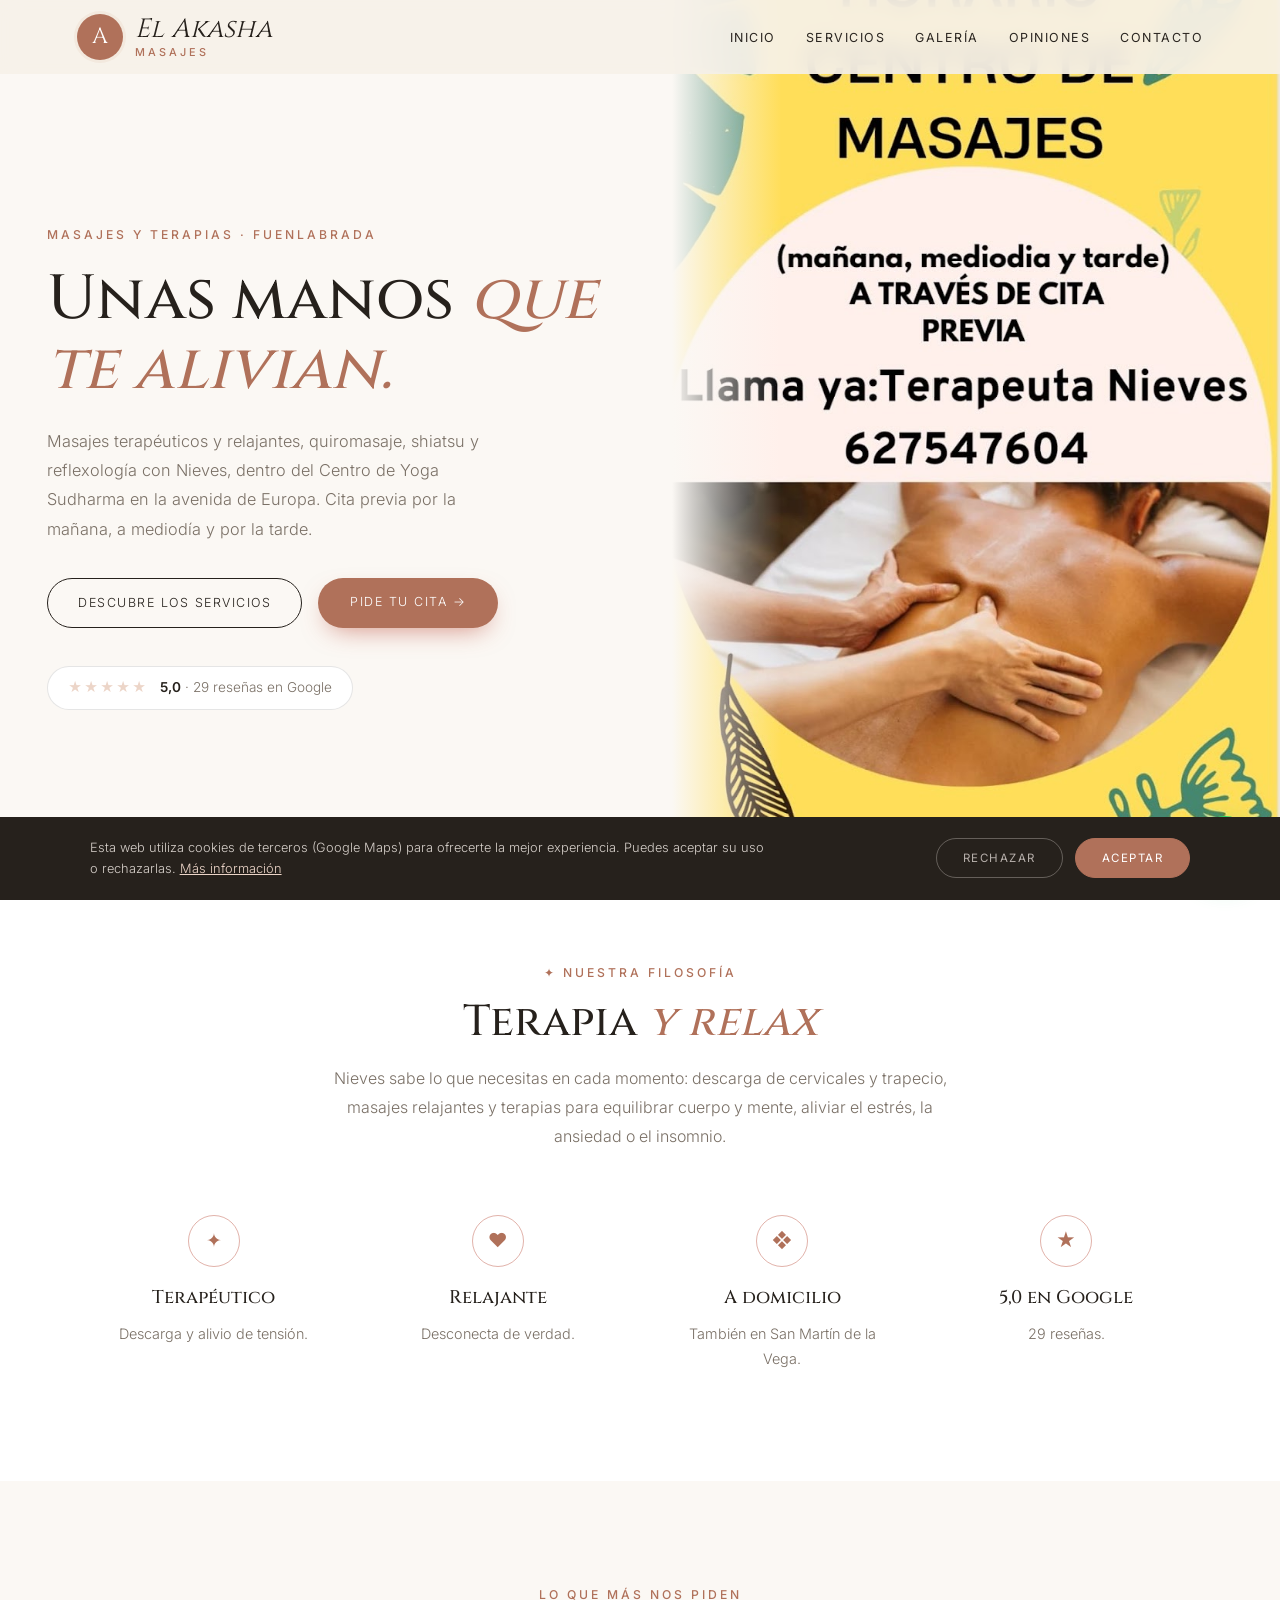
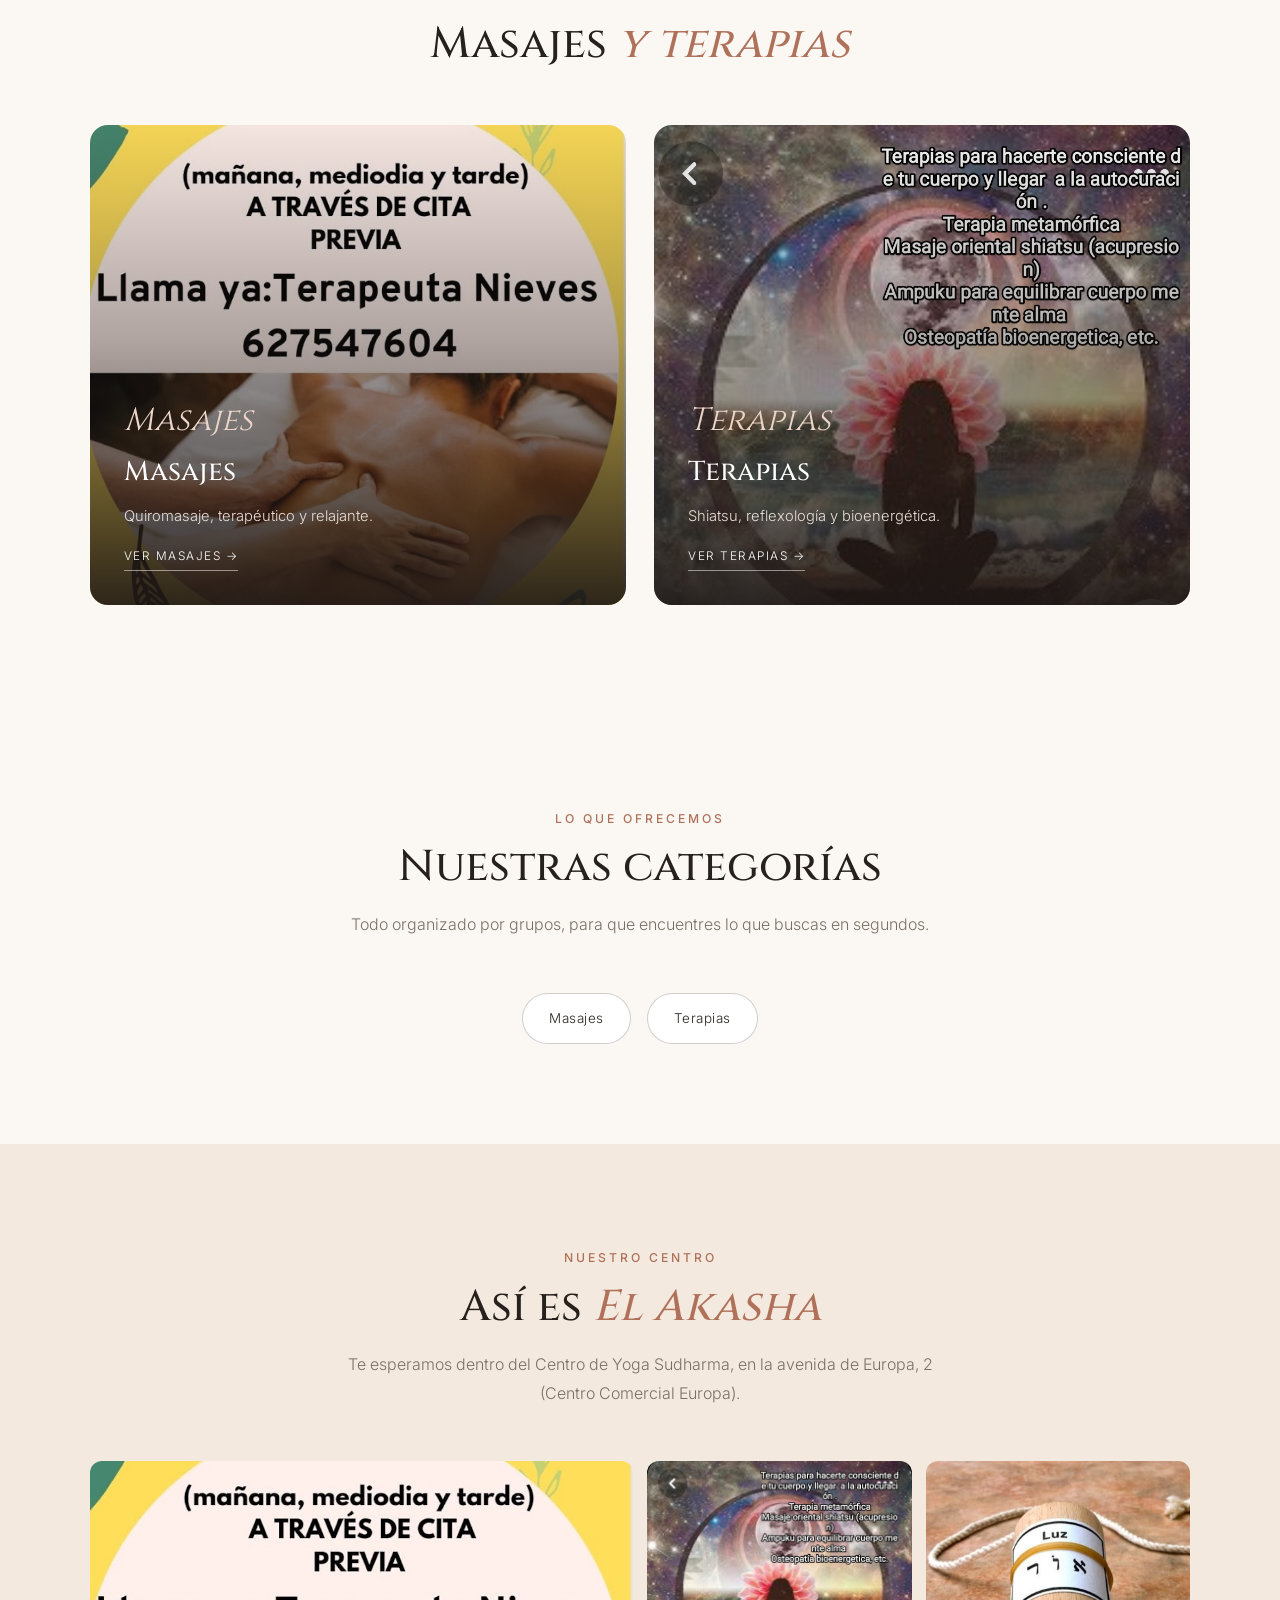
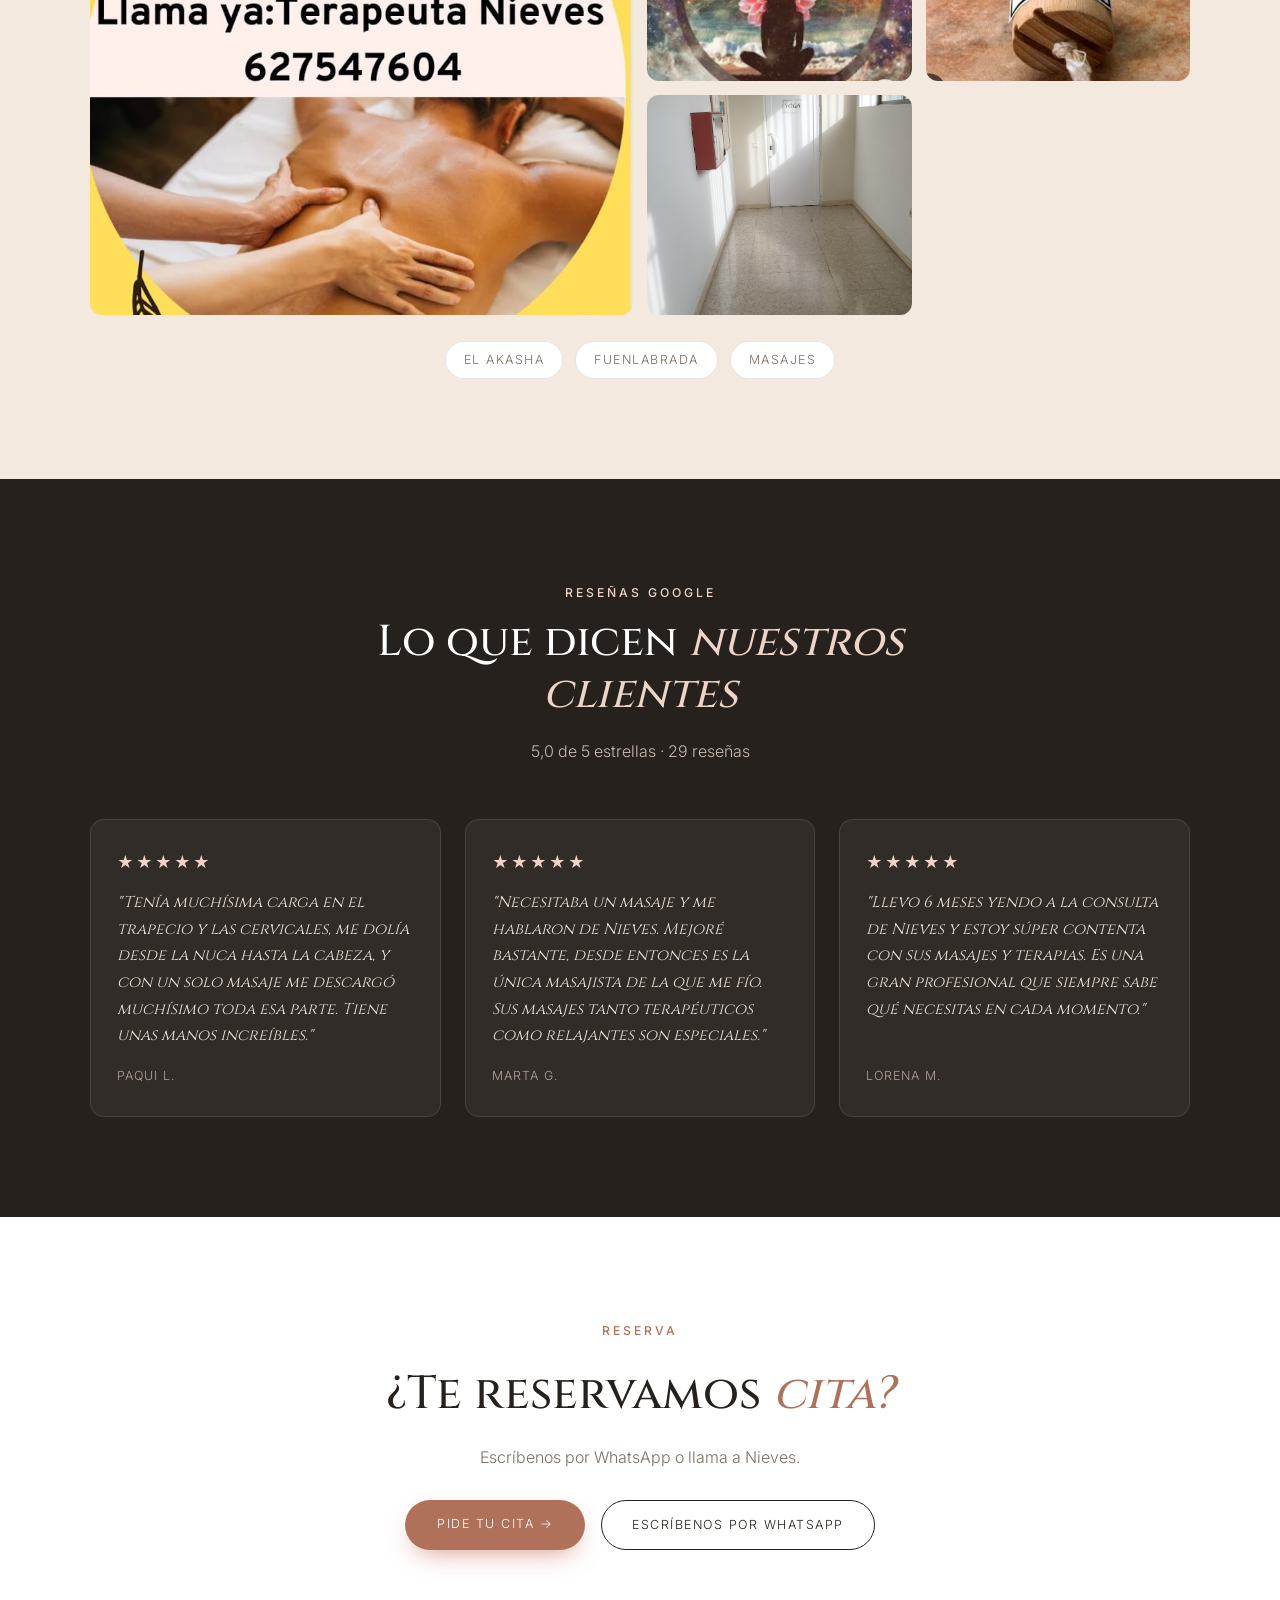
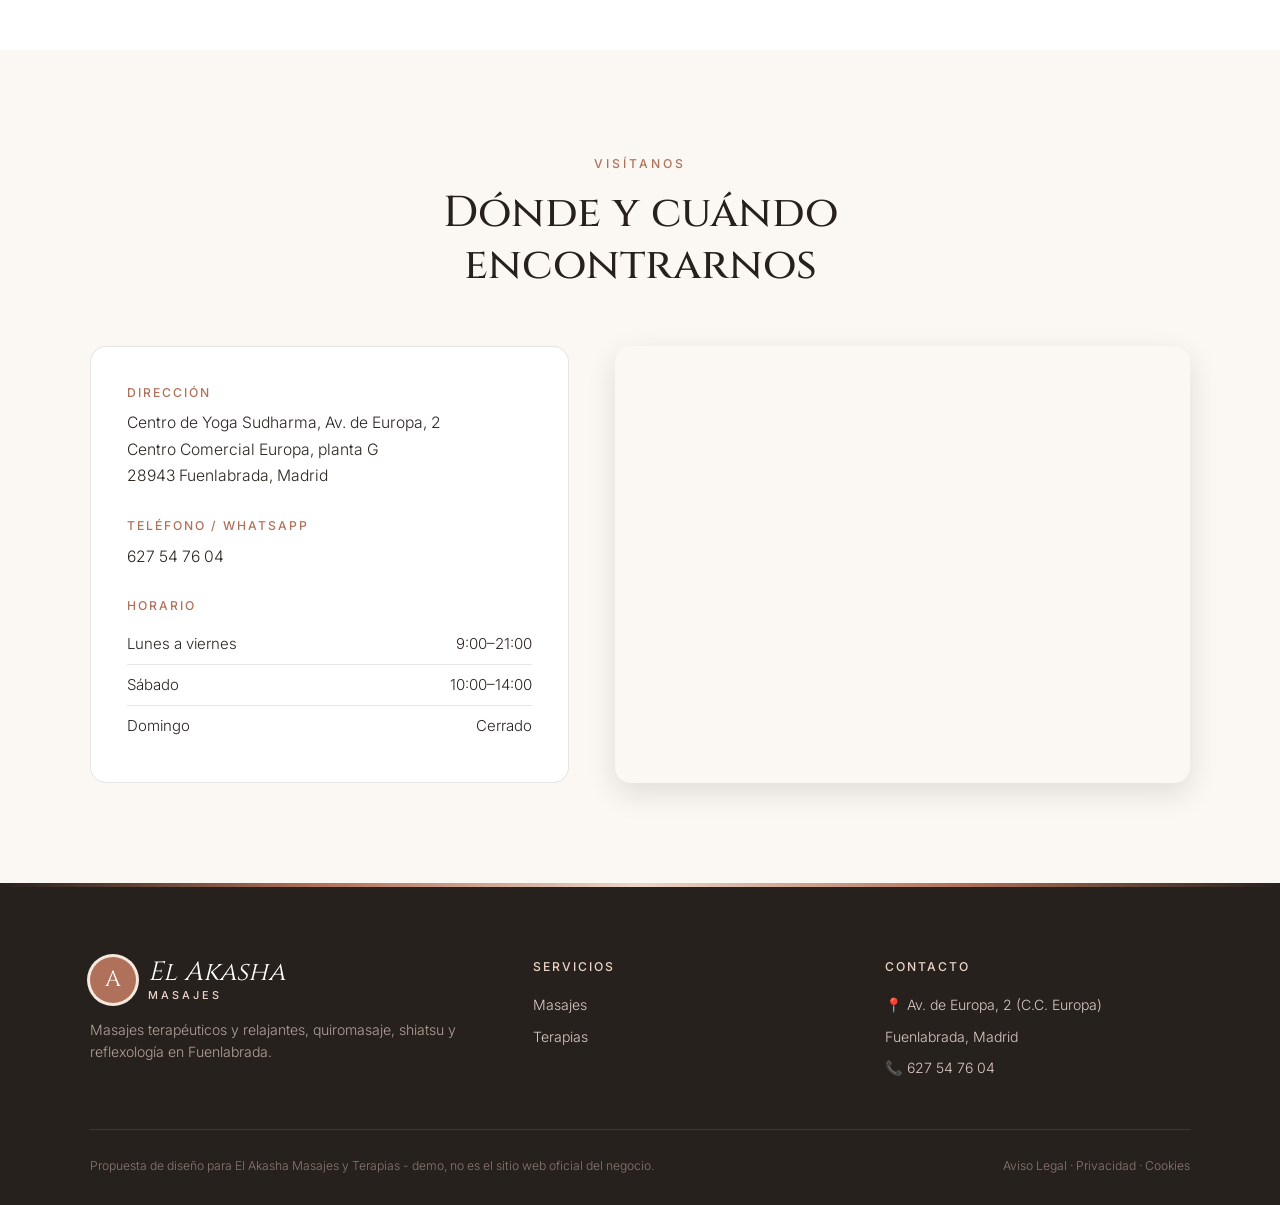
<file: index.html>
<!DOCTYPE html>
<html lang="es">
<head>
<meta charset="UTF-8">
<meta name="viewport" content="width=device-width, initial-scale=1.0">
<title>El Akasha Masajes y Terapias — Masajes terapéuticos y relajantes en Fuenlabrada</title>
<meta name="description" content="El Akasha Masajes y Terapias, con Nieves, dentro del Centro de Yoga Sudharma (Av. de Europa 2, Fuenlabrada). Quiromasaje, shiatsu, reflexología podal, masaje metamórfico y osteopatía bioenergética. También a domicilio. 5,0★ con 29 reseñas en Google.">
<meta name="theme-color" content="#26211c">
<meta property="og:title" content="El Akasha Masajes y Terapias · Fuenlabrada">
<meta property="og:image" content="maps_05.jpg">

<link rel="preconnect" href="https://fonts.googleapis.com"><link rel="preconnect" href="https://fonts.gstatic.com" crossorigin><link href="https://fonts.googleapis.com/css2?family=Cinzel:wght@600&family=Inter:wght@300;400;500;600&display=swap" rel="stylesheet">
<link rel="stylesheet" href="styles.css">
</head>
<body>

<header id="header">
  <a href="index.html" class="logo" aria-label="El Akasha Masajes y Terapias, inicio"><span class="logo-mark">A</span><span class="logo-text"><span class="script">El Akasha</span><small>masajes</small></span></a>
  <nav id="nav" aria-label="Navegación principal"><ul><li><a href="index.html#inicio">Inicio</a></li><li><a href="servicios.html">Servicios</a></li><li><a href="index.html#galeria">Galería</a></li><li><a href="index.html#opiniones">Opiniones</a></li><li><a href="index.html#contacto">Contacto</a></li></ul></nav><button class="nav-toggle" id="navToggle" aria-label="Abrir menú">☰</button>
</header>

<section class="hero" id="inicio">
  <div class="hero-text">
    <span class="eyebrow">Masajes y terapias · Fuenlabrada</span>
    <h1>Unas manos <em>que te alivian.</em></h1>
    <p>Masajes terapéuticos y relajantes, quiromasaje, shiatsu y reflexología con Nieves, dentro del Centro de Yoga Sudharma en la avenida de Europa. Cita previa por la mañana, a mediodía y por la tarde.</p>
    <div class="hero-ctas">
      <a href="servicios.html" class="btn-outline">Descubre los servicios</a>
      <a href="https://wa.me/34627547604?text=Hola%2C%20quiero%20pedir%20cita%20para%20un%20masaje%20en%20El%20Akasha" class="btn-solid" target="_blank" rel="noopener">Pide tu cita →</a>
    </div>
    <a class="hero-rating" href="https://www.google.com/maps/search/?api=1&query=El+Akasha+Masajes,+Av.+de+Europa+2,+Fuenlabrada" target="_blank" rel="noopener"><span class="stars">★★★★★</span><span><strong>5,0</strong> · 29 reseñas en Google</span></a>
  </div>
  <div class="hero-img"><img src="maps_05.jpg" alt="Centro de masajes El Akasha en Fuenlabrada" style="object-position:center 30%;"></div>
</section>

<section class="trust">
  <div class="section-head">
    <span class="eyebrow">✦ Nuestra filosofía</span>
    <h2>Terapia <em>y relax</em></h2>
    <p>Nieves sabe lo que necesitas en cada momento: descarga de cervicales y trapecio, masajes relajantes y terapias para equilibrar cuerpo y mente, aliviar el estrés, la ansiedad o el insomnio.</p>
  </div>
  <div class="trust-grid">
    <div class="trust-card"><span class="trust-ic">✦</span><h3>Terapéutico</h3><p>Descarga y alivio de tensión.</p></div>
    <div class="trust-card"><span class="trust-ic">♥</span><h3>Relajante</h3><p>Desconecta de verdad.</p></div>
    <div class="trust-card"><span class="trust-ic">❖</span><h3>A domicilio</h3><p>También en San Martín de la Vega.</p></div>
    <div class="trust-card"><span class="trust-ic">★</span><h3>5,0 en Google</h3><p>29 reseñas.</p></div>
  </div>
</section>

<section class="worlds">
  <div class="section-head">
    <span class="eyebrow">Lo que más nos piden</span>
    <h2>Masajes <em>y terapias</em></h2>
  </div>
  <div class="worlds-grid">
    <a href="servicios.html#masajes" class="world-card"><img src="maps_05.jpg" alt="Masajes"><div class="world-text"><span class="script">Masajes</span><h3>Masajes</h3><p>Quiromasaje, terapéutico y relajante.</p><span class="world-link">Ver masajes →</span></div></a>
    <a href="servicios.html#terapias" class="world-card"><img src="maps_06.jpg" alt="Terapias"><div class="world-text"><span class="script">Terapias</span><h3>Terapias</h3><p>Shiatsu, reflexología y bioenergética.</p><span class="world-link">Ver terapias →</span></div></a>
  </div>
</section>

<section>
  <div class="section-head">
    <span class="eyebrow">Lo que ofrecemos</span>
    <h2>Nuestras categorías</h2>
    <p>Todo organizado por grupos, para que encuentres lo que buscas en segundos.</p>
  </div>
  <div class="cat-pills">
    <a href="servicios.html#masajes" class="cat-pill">Masajes</a>
    <a href="servicios.html#terapias" class="cat-pill">Terapias</a>
  </div>
</section>

<section class="gallery-wrap" id="galeria">
  <div class="section-head">
    <span class="eyebrow">Nuestro centro</span>
    <h2>Así es <em>El Akasha</em></h2>
    <p>Te esperamos dentro del Centro de Yoga Sudharma, en la avenida de Europa, 2 (Centro Comercial Europa).</p>
  </div>
  <div class="gallery">
    <figure class="big"><img src="maps_05.jpg" alt="Centro de masajes" loading="lazy"></figure>
    <figure><img src="maps_06.jpg" alt="Terapias de bienestar" loading="lazy"></figure>
    <figure><img src="maps_03.jpg" alt="Herramientas de terapia" loading="lazy"></figure>
    <figure><img src="maps_04.jpg" alt="Nuestro centro" loading="lazy"></figure>
  </div>
  <div class="brands"><span>El Akasha</span><span>Fuenlabrada</span><span>Masajes</span></div>
</section>

<section class="reviews-wrap" id="opiniones">
  <div class="section-head">
    <span class="eyebrow">Reseñas Google</span>
    <h2>Lo que dicen <em>nuestros clientes</em></h2>
    <p>5,0 de 5 estrellas · 29 reseñas</p>
  </div>
  <div class="review-grid">
    <div class="review-card"><div class="stars">★★★★★</div><p>"Tenía muchísima carga en el trapecio y las cervicales, me dolía desde la nuca hasta la cabeza, y con un solo masaje me descargó muchísimo toda esa parte. Tiene unas manos increíbles."</p><cite>Paqui L.</cite></div>
    <div class="review-card"><div class="stars">★★★★★</div><p>"Necesitaba un masaje y me hablaron de Nieves. Mejoré bastante, desde entonces es la única masajista de la que me fío. Sus masajes tanto terapéuticos como relajantes son especiales."</p><cite>Marta G.</cite></div>
    <div class="review-card"><div class="stars">★★★★★</div><p>"Llevo 6 meses yendo a la consulta de Nieves y estoy súper contenta con sus masajes y terapias. Es una gran profesional que siempre sabe qué necesitas en cada momento."</p><cite>Lorena M.</cite></div>
  </div>
</section>

<section class="cta-section">
  <span class="eyebrow">Reserva</span>
  <h2>¿Te reservamos <em>cita?</em></h2>
  <p>Escríbenos por WhatsApp o llama a Nieves.</p>
  <div class="cta-row">
    <a href="https://wa.me/34627547604?text=Hola%2C%20quiero%20pedir%20cita%20para%20un%20masaje%20en%20El%20Akasha" class="btn-solid" target="_blank" rel="noopener">Pide tu cita →</a>
    <a href="https://wa.me/34627547604?text=Hola%2C%20quiero%20pedir%20cita%20para%20un%20masaje%20en%20El%20Akasha" class="btn-outline" target="_blank" rel="noopener">Escríbenos por WhatsApp</a>
  </div>
</section>

<section class="contact-section" id="contacto">
  <div class="section-head">
    <span class="eyebrow">Visítanos</span>
    <h2>Dónde y cuándo encontrarnos</h2>
  </div>
  <div class="contact-grid">
    <div class="contact-info">
      <div class="contact-block"><h3>Dirección</h3><p>Centro de Yoga Sudharma, Av. de Europa, 2<br>Centro Comercial Europa, planta G<br>28943 Fuenlabrada, Madrid</p></div>
      <div class="contact-block"><h3>Teléfono / WhatsApp</h3><p><a href="tel:+34627547604">627 54 76 04</a></p></div>
      <div class="contact-block"><h3>Horario</h3><ul class="hours-list"><li><span>Lunes a viernes</span><span>9:00–21:00</span></li><li><span>Sábado</span><span>10:00–14:00</span></li><li><span>Domingo</span><span>Cerrado</span></li></ul></div>
      
    </div>
    <div class="contact-map">
      <iframe title="Mapa de El Akasha Masajes y Terapias" src="https://www.google.com/maps?q=El+Akasha+Masajes,+Av.+de+Europa+2,+Fuenlabrada&output=embed" width="100%" height="100%" style="border:0;" allowfullscreen="" loading="lazy" referrerpolicy="no-referrer-when-downgrade"></iframe>
    </div>
  </div>
</section>

<footer>
  <div class="footer-grid">
    <div class="footer-brand">
      <a href="index.html" class="logo light"><span class="logo-mark">A</span><span class="logo-text"><span class="script">El Akasha</span><small>masajes</small></span></a>
      <p>Masajes terapéuticos y relajantes, quiromasaje, shiatsu y reflexología en Fuenlabrada.</p>
    </div>
    <div><h4>Servicios</h4><ul><li><a href="servicios.html#masajes">Masajes</a></li><li><a href="servicios.html#terapias">Terapias</a></li></ul></div>
    <div><h4>Contacto</h4><ul><li>📍 Av. de Europa, 2 (C.C. Europa)</li><li>Fuenlabrada, Madrid</li><li>📞 <a href="tel:+34627547604">627 54 76 04</a></li></ul></div>
  </div>
  <div class="footer-bottom">
    <span>Propuesta de diseño para El Akasha Masajes y Terapias - demo, no es el sitio web oficial del negocio.</span>
    <span><a href="aviso-legal.html">Aviso Legal</a> &middot; <a href="politica-privacidad.html">Privacidad</a> &middot; <a href="politica-cookies.html">Cookies</a></span>
  </div>
</footer>

<div id="cookie-banner" class="cookie-banner"><p>Esta web utiliza cookies de terceros (Google Maps) para ofrecerte la mejor experiencia. Puedes aceptar su uso o rechazarlas. <a href="politica-cookies.html">Más información</a></p><div class="cookie-actions"><button onclick="setCookieChoice('rejected')" class="ck-reject">Rechazar</button><button onclick="setCookieChoice('accepted')" class="ck-accept">Aceptar</button></div></div>
<div class="social-fabs"><a class="wa-fab" href="https://wa.me/34627547604?text=Hola%2C%20quiero%20pedir%20cita%20para%20un%20masaje%20en%20El%20Akasha" target="_blank" rel="noopener" aria-label="Escribir por WhatsApp"><svg width="28" height="28" viewBox="0 0 24 24" fill="white"><path d="M17.5 14.4c-.3-.1-1.8-.9-2-1s-.5-.1-.7.1-.8 1-.9 1.2-.3.2-.6.1a8.2 8.2 0 0 1-2.4-1.5 9 9 0 0 1-1.7-2.1c-.2-.3 0-.5.1-.6l.4-.5.3-.5v-.5l-.9-2.2c-.2-.6-.5-.5-.7-.5h-.6a1.1 1.1 0 0 0-.8.4 3.4 3.4 0 0 0-1 2.5 5.9 5.9 0 0 0 1.2 3.1 13.5 13.5 0 0 0 5.2 4.6c2.6 1 2.6.7 3.1.6a2.6 2.6 0 0 0 1.7-1.2 2.1 2.1 0 0 0 .2-1.2c-.1-.1-.3-.2-.6-.3ZM12 21.8a9.8 9.8 0 0 1-5-1.4l-.4-.2-3.7 1 1-3.6-.2-.4A9.8 9.8 0 1 1 12 21.8Zm8.4-18.3A11.8 11.8 0 0 0 1.8 17.7L.2 23.8l6.3-1.6a11.8 11.8 0 0 0 5.6 1.4A11.8 11.8 0 0 0 20.4 3.5Z"/></svg></a></div>
<script src="main.js"></script>
</body>
</html>
</file>
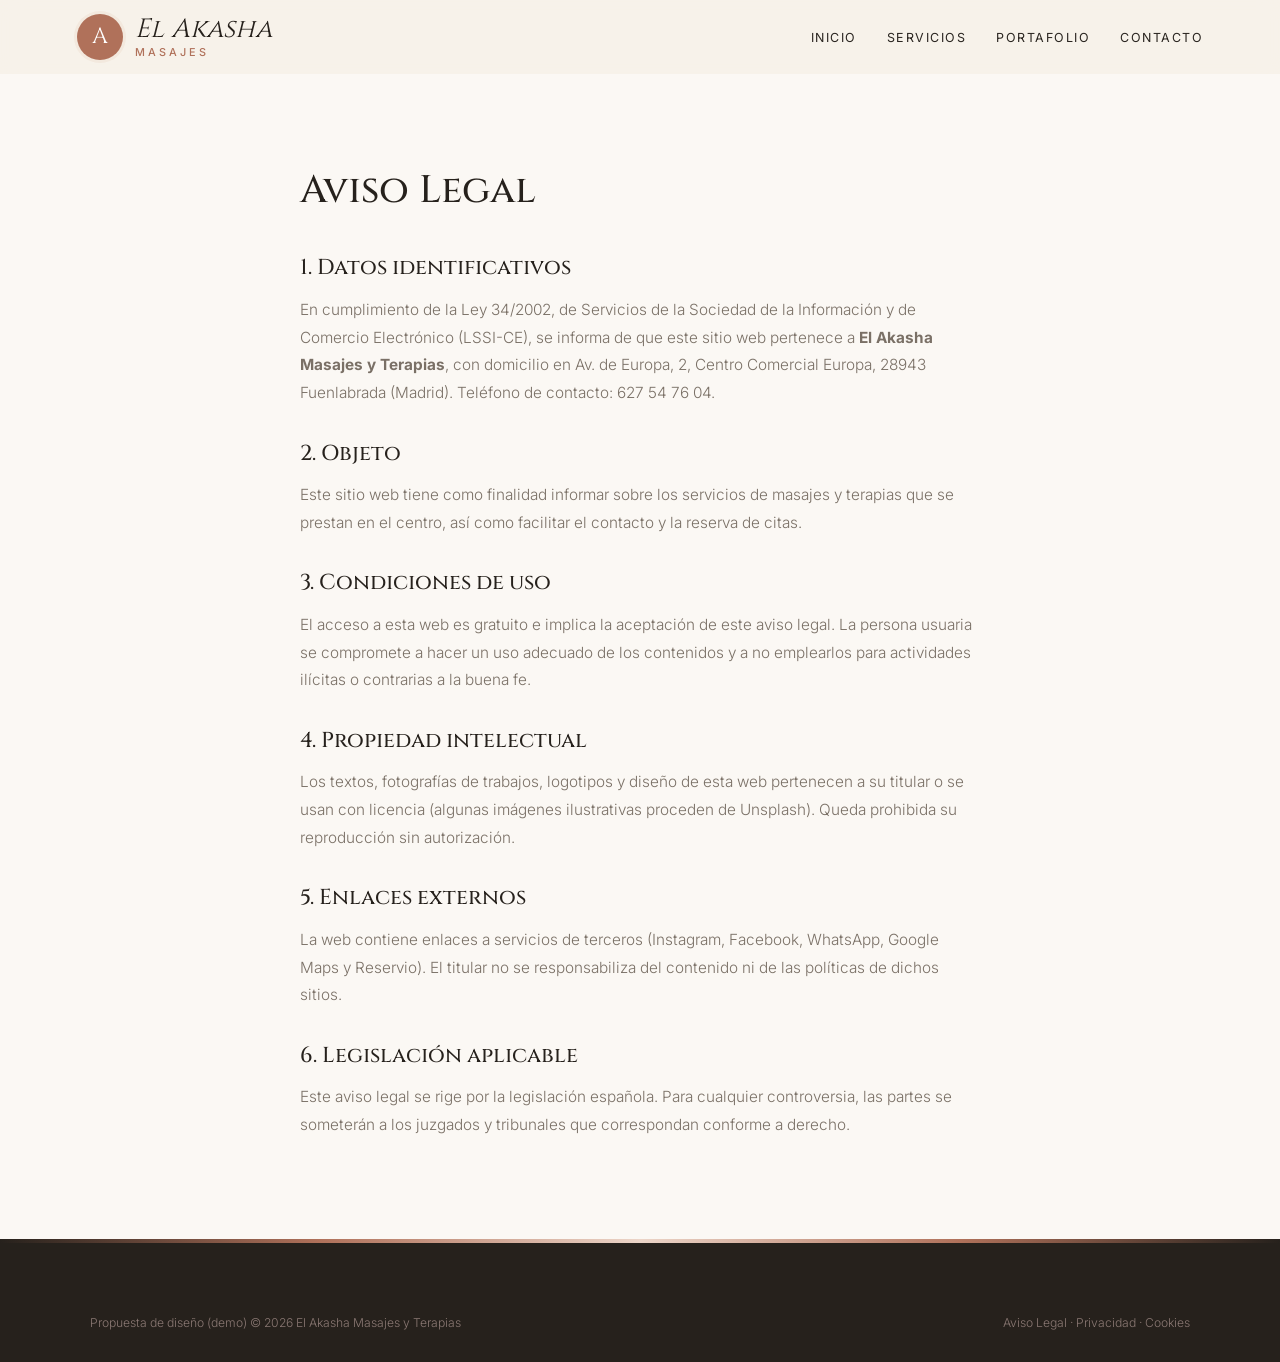
<file: aviso-legal.html>
<!DOCTYPE html>
<html lang="es">
<head>
<meta charset="UTF-8">
<meta name="viewport" content="width=device-width, initial-scale=1.0">
<title>Aviso Legal — El Akasha Masajes y Terapias</title>
<meta name="robots" content="noindex">

<link rel="preconnect" href="https://fonts.googleapis.com">
<link href="https://fonts.googleapis.com/css2?family=Cinzel:wght@600&family=Inter:wght@300;400;500;600&display=swap" rel="stylesheet">
<link rel="stylesheet" href="styles.css">
</head>
<body>
<header id="header" class="scrolled">
  <a href="index.html" class="logo" aria-label="El Akasha Masajes y Terapias, inicio">
    <span class="logo-mark">A</span>
    <span class="logo-text"><span class="script">El Akasha</span><small>masajes</small></span>
  </a>
  <nav id="nav" aria-label="Navegación principal">
    <ul>
      <li><a href="index.html#inicio">Inicio</a></li>
      <li><a href="servicios.html">Servicios</a></li>
      <li><a href="portafolio.html">Portafolio</a></li>
      <li><a href="index.html#contacto">Contacto</a></li>
    </ul>
  </nav>
  <button class="nav-toggle" id="navToggle" aria-label="Abrir menú">☰</button>
</header>
<main class="legal"><h1>Aviso Legal</h1>
<h2>1. Datos identificativos</h2>
<p>En cumplimiento de la Ley 34/2002, de Servicios de la Sociedad de la Información y de Comercio Electrónico (LSSI-CE), se informa de que este sitio web pertenece a <strong>El Akasha Masajes y Terapias</strong>, con domicilio en Av. de Europa, 2, Centro Comercial Europa, 28943 Fuenlabrada (Madrid). Teléfono de contacto: 627 54 76 04.</p>
<h2>2. Objeto</h2>
<p>Este sitio web tiene como finalidad informar sobre los servicios de masajes y terapias que se prestan en el centro, así como facilitar el contacto y la reserva de citas.</p>
<h2>3. Condiciones de uso</h2>
<p>El acceso a esta web es gratuito e implica la aceptación de este aviso legal. La persona usuaria se compromete a hacer un uso adecuado de los contenidos y a no emplearlos para actividades ilícitas o contrarias a la buena fe.</p>
<h2>4. Propiedad intelectual</h2>
<p>Los textos, fotografías de trabajos, logotipos y diseño de esta web pertenecen a su titular o se usan con licencia (algunas imágenes ilustrativas proceden de Unsplash). Queda prohibida su reproducción sin autorización.</p>
<h2>5. Enlaces externos</h2>
<p>La web contiene enlaces a servicios de terceros (Instagram, Facebook, WhatsApp, Google Maps y Reservio). El titular no se responsabiliza del contenido ni de las políticas de dichos sitios.</p>
<h2>6. Legislación aplicable</h2>
<p>Este aviso legal se rige por la legislación española. Para cualquier controversia, las partes se someterán a los juzgados y tribunales que correspondan conforme a derecho.</p></main>
<footer>
  <div class="footer-bottom" style="margin-top:0">
    <span>Propuesta de diseño (demo) © 2026 El Akasha Masajes y Terapias</span>
    <span><a href="aviso-legal.html">Aviso Legal</a> &middot; <a href="politica-privacidad.html">Privacidad</a> &middot; <a href="politica-cookies.html">Cookies</a></span>
  </div>
</footer>
<script src="main.js"></script>
</body>
</html>
</file>
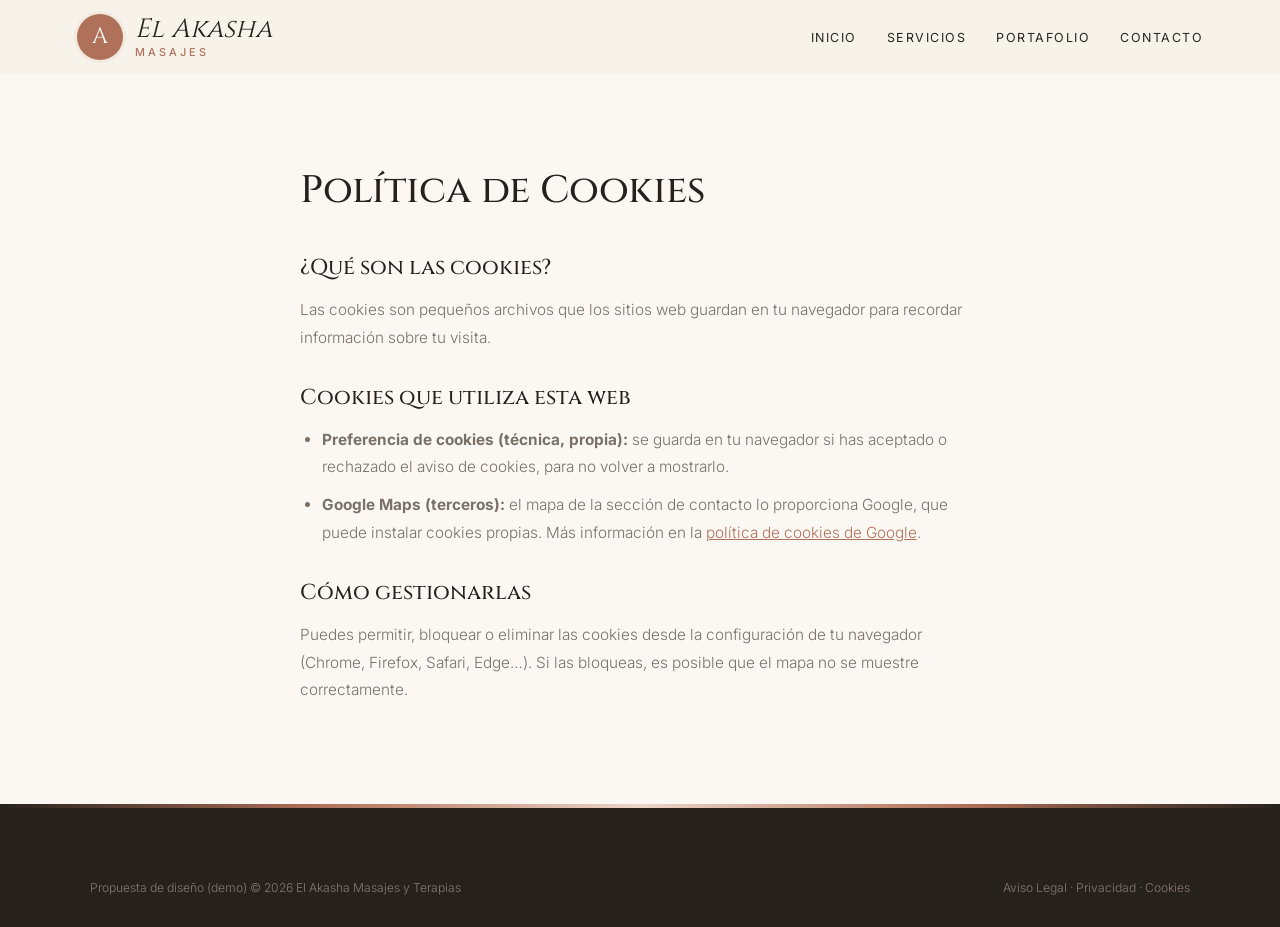
<file: politica-cookies.html>
<!DOCTYPE html>
<html lang="es">
<head>
<meta charset="UTF-8">
<meta name="viewport" content="width=device-width, initial-scale=1.0">
<title>Política de Cookies — El Akasha Masajes y Terapias</title>
<meta name="robots" content="noindex">

<link rel="preconnect" href="https://fonts.googleapis.com">
<link href="https://fonts.googleapis.com/css2?family=Cinzel:wght@600&family=Inter:wght@300;400;500;600&display=swap" rel="stylesheet">
<link rel="stylesheet" href="styles.css">
</head>
<body>
<header id="header" class="scrolled">
  <a href="index.html" class="logo" aria-label="El Akasha Masajes y Terapias, inicio">
    <span class="logo-mark">A</span>
    <span class="logo-text"><span class="script">El Akasha</span><small>masajes</small></span>
  </a>
  <nav id="nav" aria-label="Navegación principal">
    <ul>
      <li><a href="index.html#inicio">Inicio</a></li>
      <li><a href="servicios.html">Servicios</a></li>
      <li><a href="portafolio.html">Portafolio</a></li>
      <li><a href="index.html#contacto">Contacto</a></li>
    </ul>
  </nav>
  <button class="nav-toggle" id="navToggle" aria-label="Abrir menú">☰</button>
</header>
<main class="legal"><h1>Política de Cookies</h1>
<h2>¿Qué son las cookies?</h2>
<p>Las cookies son pequeños archivos que los sitios web guardan en tu navegador para recordar información sobre tu visita.</p>
<h2>Cookies que utiliza esta web</h2>
<ul>
<li><strong>Preferencia de cookies (técnica, propia):</strong> se guarda en tu navegador si has aceptado o rechazado el aviso de cookies, para no volver a mostrarlo.</li>
<li><strong>Google Maps (terceros):</strong> el mapa de la sección de contacto lo proporciona Google, que puede instalar cookies propias. Más información en la <a href="https://policies.google.com/technologies/cookies" target="_blank" rel="noopener">política de cookies de Google</a>.</li>
</ul>
<h2>Cómo gestionarlas</h2>
<p>Puedes permitir, bloquear o eliminar las cookies desde la configuración de tu navegador (Chrome, Firefox, Safari, Edge…). Si las bloqueas, es posible que el mapa no se muestre correctamente.</p></main>
<footer>
  <div class="footer-bottom" style="margin-top:0">
    <span>Propuesta de diseño (demo) © 2026 El Akasha Masajes y Terapias</span>
    <span><a href="aviso-legal.html">Aviso Legal</a> &middot; <a href="politica-privacidad.html">Privacidad</a> &middot; <a href="politica-cookies.html">Cookies</a></span>
  </div>
</footer>
<script src="main.js"></script>
</body>
</html>
</file>
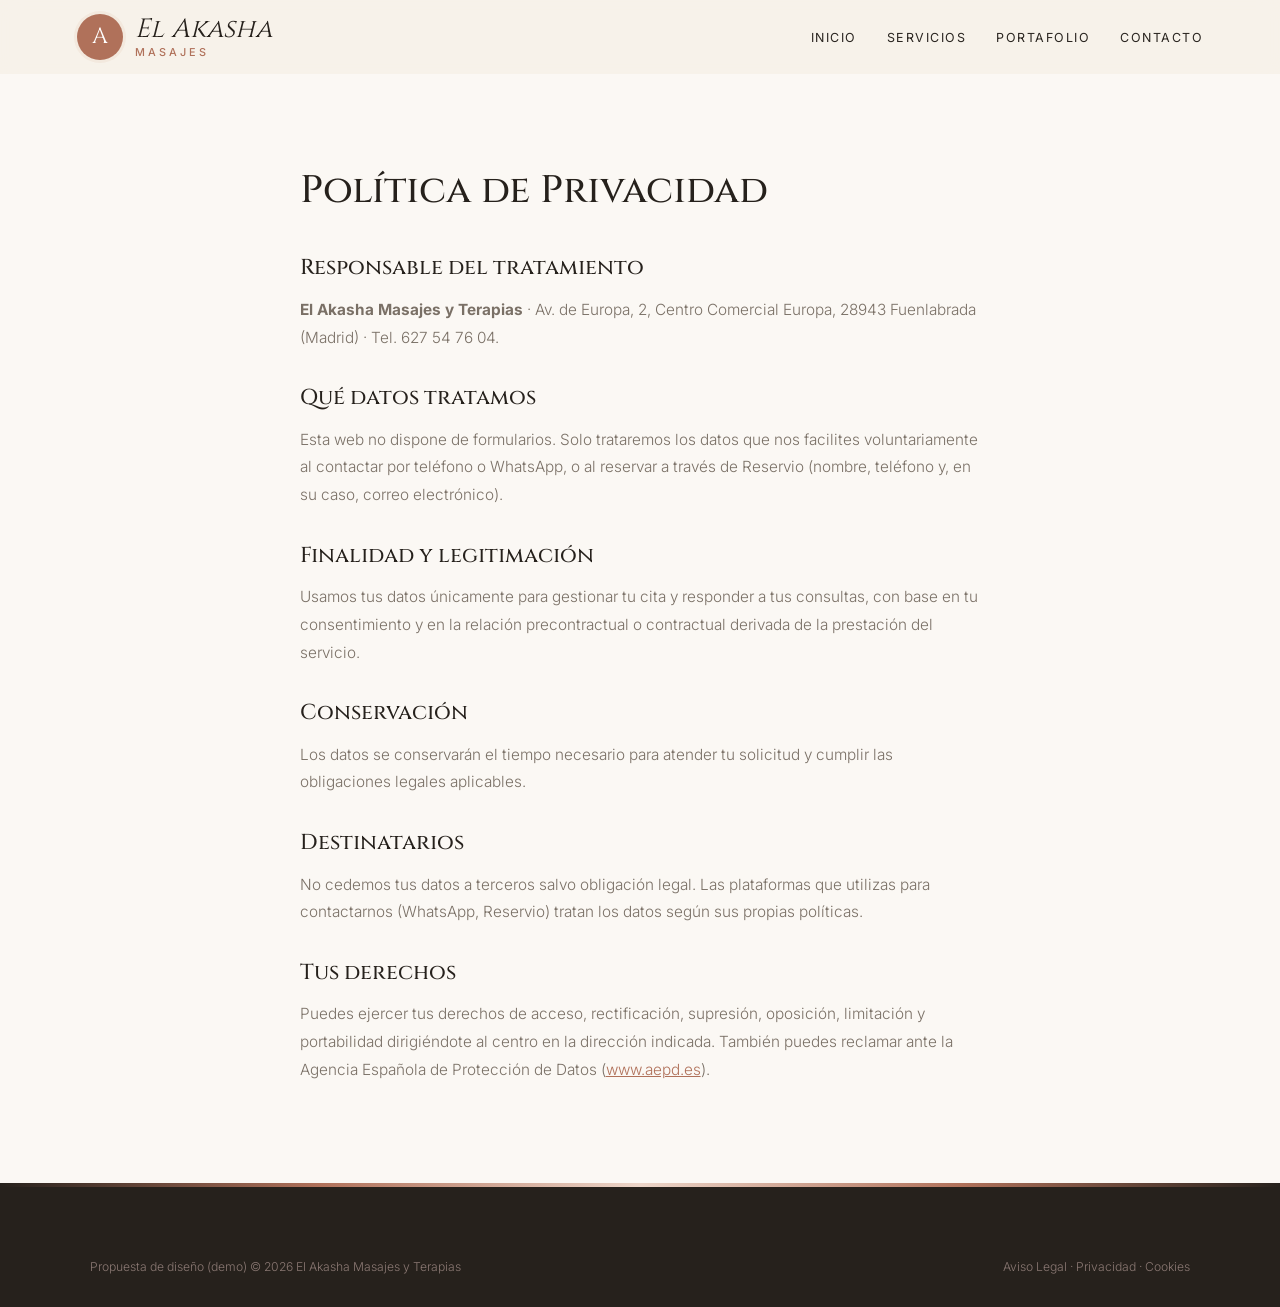
<file: politica-privacidad.html>
<!DOCTYPE html>
<html lang="es">
<head>
<meta charset="UTF-8">
<meta name="viewport" content="width=device-width, initial-scale=1.0">
<title>Política de Privacidad — El Akasha Masajes y Terapias</title>
<meta name="robots" content="noindex">

<link rel="preconnect" href="https://fonts.googleapis.com">
<link href="https://fonts.googleapis.com/css2?family=Cinzel:wght@600&family=Inter:wght@300;400;500;600&display=swap" rel="stylesheet">
<link rel="stylesheet" href="styles.css">
</head>
<body>
<header id="header" class="scrolled">
  <a href="index.html" class="logo" aria-label="El Akasha Masajes y Terapias, inicio">
    <span class="logo-mark">A</span>
    <span class="logo-text"><span class="script">El Akasha</span><small>masajes</small></span>
  </a>
  <nav id="nav" aria-label="Navegación principal">
    <ul>
      <li><a href="index.html#inicio">Inicio</a></li>
      <li><a href="servicios.html">Servicios</a></li>
      <li><a href="portafolio.html">Portafolio</a></li>
      <li><a href="index.html#contacto">Contacto</a></li>
    </ul>
  </nav>
  <button class="nav-toggle" id="navToggle" aria-label="Abrir menú">☰</button>
</header>
<main class="legal"><h1>Política de Privacidad</h1>
<h2>Responsable del tratamiento</h2>
<p><strong>El Akasha Masajes y Terapias</strong> · Av. de Europa, 2, Centro Comercial Europa, 28943 Fuenlabrada (Madrid) · Tel. 627 54 76 04.</p>
<h2>Qué datos tratamos</h2>
<p>Esta web no dispone de formularios. Solo trataremos los datos que nos facilites voluntariamente al contactar por teléfono o WhatsApp, o al reservar a través de Reservio (nombre, teléfono y, en su caso, correo electrónico).</p>
<h2>Finalidad y legitimación</h2>
<p>Usamos tus datos únicamente para gestionar tu cita y responder a tus consultas, con base en tu consentimiento y en la relación precontractual o contractual derivada de la prestación del servicio.</p>
<h2>Conservación</h2>
<p>Los datos se conservarán el tiempo necesario para atender tu solicitud y cumplir las obligaciones legales aplicables.</p>
<h2>Destinatarios</h2>
<p>No cedemos tus datos a terceros salvo obligación legal. Las plataformas que utilizas para contactarnos (WhatsApp, Reservio) tratan los datos según sus propias políticas.</p>
<h2>Tus derechos</h2>
<p>Puedes ejercer tus derechos de acceso, rectificación, supresión, oposición, limitación y portabilidad dirigiéndote al centro en la dirección indicada. También puedes reclamar ante la Agencia Española de Protección de Datos (<a href="https://www.aepd.es" target="_blank" rel="noopener">www.aepd.es</a>).</p></main>
<footer>
  <div class="footer-bottom" style="margin-top:0">
    <span>Propuesta de diseño (demo) © 2026 El Akasha Masajes y Terapias</span>
    <span><a href="aviso-legal.html">Aviso Legal</a> &middot; <a href="politica-privacidad.html">Privacidad</a> &middot; <a href="politica-cookies.html">Cookies</a></span>
  </div>
</footer>
<script src="main.js"></script>
</body>
</html>
</file>
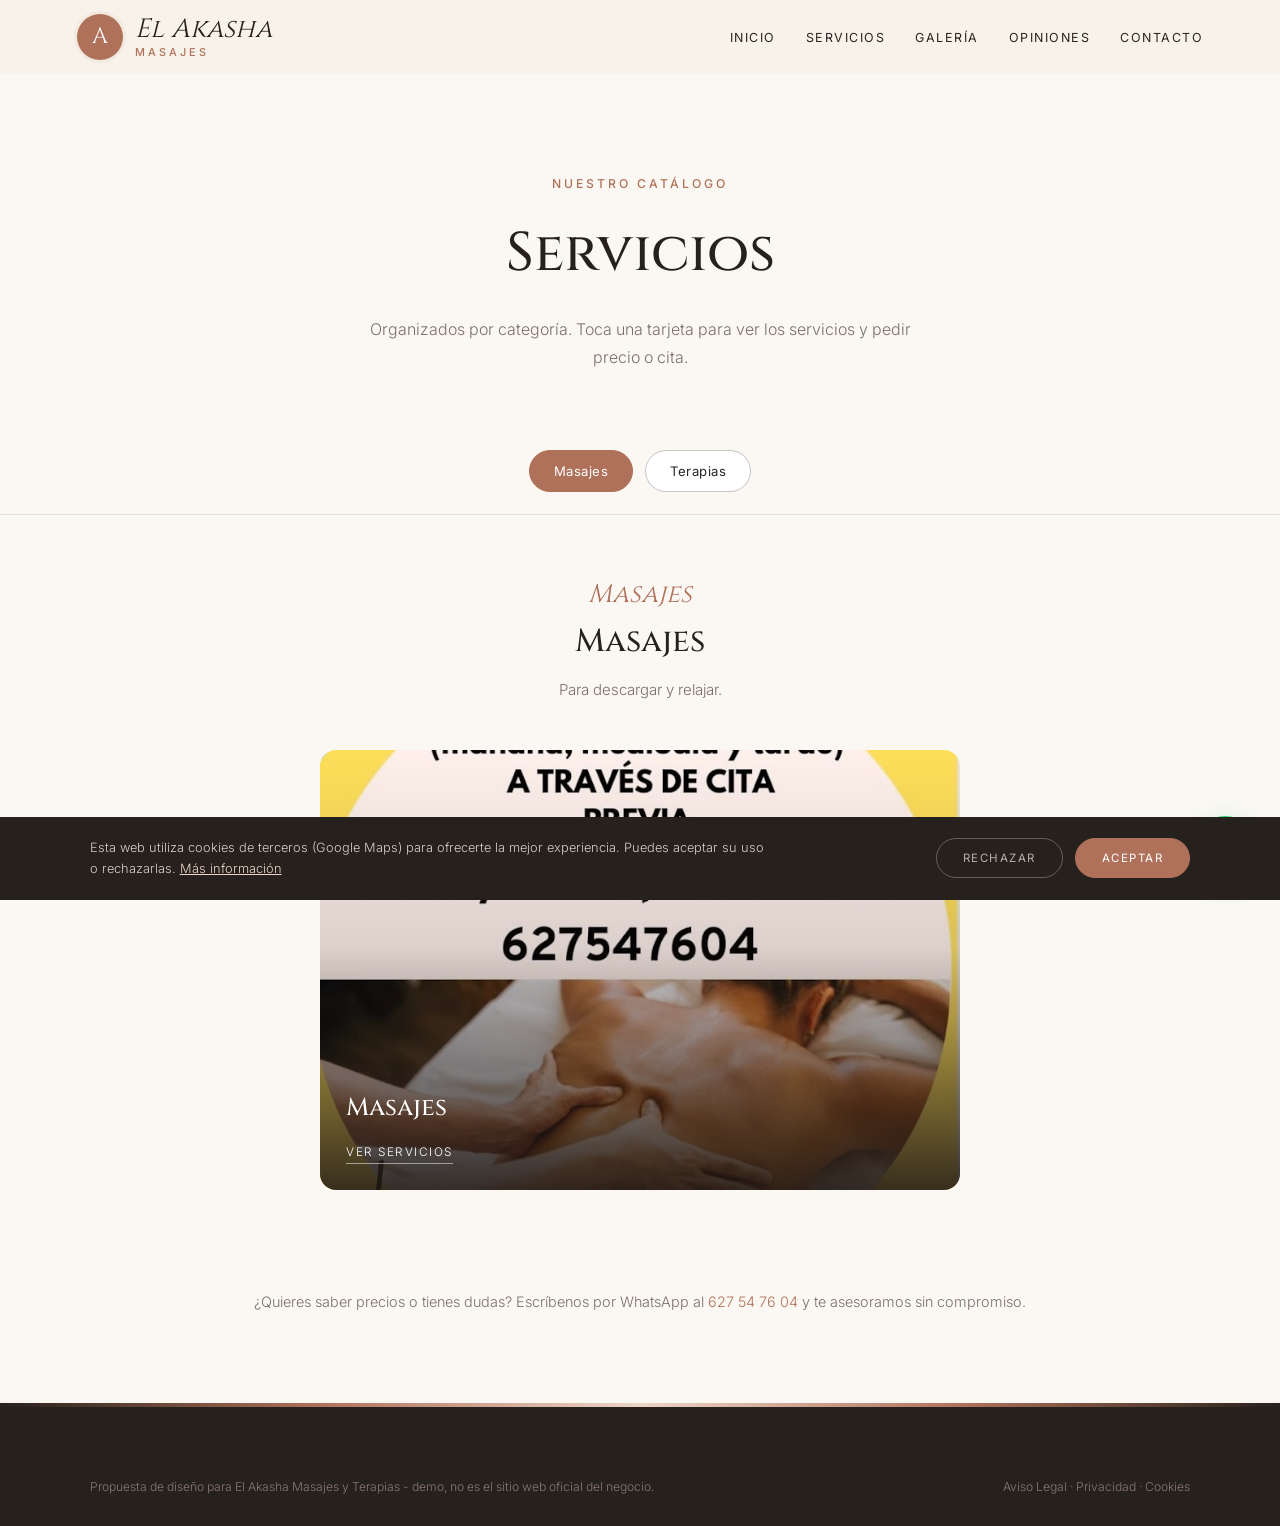
<file: servicios.html>
<!DOCTYPE html>
<html lang="es">
<head>
<meta charset="UTF-8">
<meta name="viewport" content="width=device-width, initial-scale=1.0">
<title>Servicios — El Akasha Masajes y Terapias · Fuenlabrada</title>
<meta name="description" content="Servicios de El Akasha Masajes y Terapias en Fuenlabrada.">

<link rel="preconnect" href="https://fonts.googleapis.com"><link rel="preconnect" href="https://fonts.gstatic.com" crossorigin><link href="https://fonts.googleapis.com/css2?family=Cinzel:wght@600&family=Inter:wght@300;400;500;600&display=swap" rel="stylesheet">
<link rel="stylesheet" href="styles.css">
</head>
<body>

<header id="header" class="scrolled">
  <a href="index.html" class="logo" aria-label="El Akasha Masajes y Terapias, inicio"><span class="logo-mark">A</span><span class="logo-text"><span class="script">El Akasha</span><small>masajes</small></span></a>
  <nav id="nav" aria-label="Navegación principal"><ul><li><a href="index.html#inicio">Inicio</a></li><li><a href="servicios.html">Servicios</a></li><li><a href="index.html#galeria">Galería</a></li><li><a href="index.html#opiniones">Opiniones</a></li><li><a href="index.html#contacto">Contacto</a></li></ul></nav><button class="nav-toggle" id="navToggle" aria-label="Abrir menú">☰</button>
</header>

<div class="page-hero">
  <span class="eyebrow">Nuestro catálogo</span>
  <h1>Servicios</h1>
  <p>Organizados por categoría. Toca una tarjeta para ver los servicios y pedir precio o cita.</p>
</div>

<div class="tabs">
  <button class="tab-btn active" data-tab="masajes">Masajes</button>
  <button class="tab-btn" data-tab="terapias">Terapias</button>
  
</div>

<div class="tab-panel active" id="masajes">
  <div class="tab-intro"><span class="script">Masajes</span><h2>Masajes</h2><p>Para descargar y relajar.</p></div>
  <div class="cat-grid single">
    <div class="cat-card" onclick="openModal('masajes')"><img src="maps_05.jpg" alt="Masajes" loading="lazy"><div class="cat-card-text"><h3>Masajes</h3><span>Ver servicios</span></div></div>
  </div>
</div>

<div class="tab-panel" id="terapias">
  <div class="tab-intro"><span class="script">Terapias</span><h2>Terapias</h2><p>Equilibra cuerpo y mente.</p></div>
  <div class="cat-grid single">
    <div class="cat-card" onclick="openModal('terapias')"><img src="maps_06.jpg" alt="Terapias" loading="lazy"><div class="cat-card-text"><h3>Terapias</h3><span>Ver servicios</span></div></div>
  </div>
</div>


<p class="services-note">¿Quieres saber precios o tienes dudas? Escríbenos por WhatsApp al <a href="https://wa.me/34627547604" target="_blank" rel="noopener" style="color:var(--red)">627 54 76 04</a> y te asesoramos sin compromiso.</p>

<div class="modal-overlay" id="modal-masajes"><div class="modal">
  <button class="modal-close" onclick="closeModal('masajes')" aria-label="Cerrar">×</button>
  <h3>Masajes</h3><p class="modal-sub">Cuerpo</p>
  <div class="svc-row"><div><div class="svc-name">Q</div><span class="svc-desc">u</span></div><div class="svc-price">Consultar</div></div>
  <div class="svc-row"><div><div class="svc-name">M</div><span class="svc-desc">a</span></div><div class="svc-price">Consultar</div></div>
  <div class="svc-row"><div><div class="svc-name">M</div><span class="svc-desc">a</span></div><div class="svc-price">Consultar</div></div>
  <div class="svc-row"><div><div class="svc-name">M</div><span class="svc-desc">a</span></div><div class="svc-price">Consultar</div></div>
  <div class="svc-row"><div><div class="svc-name">M</div><span class="svc-desc">a</span></div><div class="svc-price">Consultar</div></div>
  <a class="modal-cta alt" href="https://wa.me/34627547604?text=Hola%2C%20quiero%20informaci%C3%B3n%20sobre%20masajes" target="_blank" rel="noopener">Pedir cita por WhatsApp</a>
</div></div>

<div class="modal-overlay" id="modal-terapias"><div class="modal">
  <button class="modal-close" onclick="closeModal('terapias')" aria-label="Cerrar">×</button>
  <h3>Terapias</h3><p class="modal-sub">Bienestar</p>
  <div class="svc-row"><div><div class="svc-name">S</div><span class="svc-desc">h</span></div><div class="svc-price">Consultar</div></div>
  <div class="svc-row"><div><div class="svc-name">R</div><span class="svc-desc">e</span></div><div class="svc-price">Consultar</div></div>
  <div class="svc-row"><div><div class="svc-name">O</div><span class="svc-desc">s</span></div><div class="svc-price">Consultar</div></div>
  <div class="svc-row"><div><div class="svc-name">S</div><span class="svc-desc">a</span></div><div class="svc-price">Consultar</div></div>
  <div class="svc-row"><div><div class="svc-name">A</div><span class="svc-desc">m</span></div><div class="svc-price">Consultar</div></div>
  <a class="modal-cta alt" href="https://wa.me/34627547604?text=Hola%2C%20quiero%20informaci%C3%B3n%20sobre%20terapias" target="_blank" rel="noopener">Pedir cita por WhatsApp</a>
</div></div>


<footer>
  <div class="footer-bottom" style="margin-top:0">
    <span>Propuesta de diseño para El Akasha Masajes y Terapias - demo, no es el sitio web oficial del negocio.</span>
    <span><a href="aviso-legal.html">Aviso Legal</a> &middot; <a href="politica-privacidad.html">Privacidad</a> &middot; <a href="politica-cookies.html">Cookies</a></span>
  </div>
</footer>

<div id="cookie-banner" class="cookie-banner"><p>Esta web utiliza cookies de terceros (Google Maps) para ofrecerte la mejor experiencia. Puedes aceptar su uso o rechazarlas. <a href="politica-cookies.html">Más información</a></p><div class="cookie-actions"><button onclick="setCookieChoice('rejected')" class="ck-reject">Rechazar</button><button onclick="setCookieChoice('accepted')" class="ck-accept">Aceptar</button></div></div>
<div class="social-fabs"><a class="wa-fab" href="https://wa.me/34627547604?text=Hola%2C%20quiero%20pedir%20cita%20para%20un%20masaje%20en%20El%20Akasha" target="_blank" rel="noopener" aria-label="Escribir por WhatsApp"><svg width="28" height="28" viewBox="0 0 24 24" fill="white"><path d="M17.5 14.4c-.3-.1-1.8-.9-2-1s-.5-.1-.7.1-.8 1-.9 1.2-.3.2-.6.1a8.2 8.2 0 0 1-2.4-1.5 9 9 0 0 1-1.7-2.1c-.2-.3 0-.5.1-.6l.4-.5.3-.5v-.5l-.9-2.2c-.2-.6-.5-.5-.7-.5h-.6a1.1 1.1 0 0 0-.8.4 3.4 3.4 0 0 0-1 2.5 5.9 5.9 0 0 0 1.2 3.1 13.5 13.5 0 0 0 5.2 4.6c2.6 1 2.6.7 3.1.6a2.6 2.6 0 0 0 1.7-1.2 2.1 2.1 0 0 0 .2-1.2c-.1-.1-.3-.2-.6-.3ZM12 21.8a9.8 9.8 0 0 1-5-1.4l-.4-.2-3.7 1 1-3.6-.2-.4A9.8 9.8 0 1 1 12 21.8Zm8.4-18.3A11.8 11.8 0 0 0 1.8 17.7L.2 23.8l6.3-1.6a11.8 11.8 0 0 0 5.6 1.4A11.8 11.8 0 0 0 20.4 3.5Z"/></svg></a></div>
<script src="main.js"></script>
</body>
</html>
</file>
<file: styles.css>
:root{
  --cream:#fbf8f4; --paper:#ffffff; --tint:#f3e9de; --ink:#2a2520; --dark:#26211c; --muted:#7a7066;
  --red:#b0715a; --red-dark:#8a5644; --teal:#b0715a; --gold:#ecd5c8; --line:rgba(0,0,0,.1);
  --brand-gradient:linear-gradient(90deg,#26211c,#b0715a,#ecd5c8,#b0715a,#26211c);
}
*{margin:0;padding:0;box-sizing:border-box;}
html{scroll-behavior:smooth;}
body{font-family:'Inter',sans-serif;background:var(--cream);color:var(--ink);overflow-x:hidden;font-weight:300;line-height:1.6;}
a{text-decoration:none;color:inherit;}
h1,h2,h3{font-family:'Cinzel',serif;font-weight:500;}
h1 em,h2 em{font-style:italic;color:var(--red);}
img{max-width:100%;display:block;}
.script{font-family:'Cinzel',serif;font-style:italic;}

/* HEADER */
header{position:fixed;top:0;left:0;right:0;z-index:100;display:flex;justify-content:space-between;align-items:center;padding:14px 6%;background:rgba(247,241,233,.92);backdrop-filter:blur(10px);-webkit-backdrop-filter:blur(10px);transition:box-shadow .3s,padding .3s;}
header.scrolled{box-shadow:0 2px 24px rgba(28,22,20,.1);padding:8px 6%;}
.logo{display:flex;align-items:center;gap:12px;color:var(--dark);}
.logo-badge{width:58px;height:58px;border-radius:50%;object-fit:cover;box-shadow:0 0 0 2px var(--gold),0 6px 16px rgba(28,22,20,.15);transition:width .3s,height .3s;}
header.scrolled .logo-badge{width:46px;height:46px;}
.logo-text{display:flex;flex-direction:column;line-height:1;}
.logo-text .script{font-size:1.65rem;color:var(--dark);}
.logo-text small{font-size:.68rem;letter-spacing:3px;text-transform:uppercase;color:var(--red);margin-top:4px;font-weight:500;}
.logo.light .logo-text .script{color:#fff;}
.logo.light .logo-text small{color:var(--gold);}
nav ul{list-style:none;display:flex;gap:30px;}
nav a{font-size:.78rem;letter-spacing:1.5px;text-transform:uppercase;font-weight:400;position:relative;padding:4px 0;}
nav a::after{content:"";position:absolute;left:0;bottom:-2px;height:1px;width:100%;background:var(--red);transform:scaleX(0);transform-origin:right;transition:transform .3s;}
nav a:hover::after{transform:scaleX(1);transform-origin:left;}
.nav-toggle{display:none;font-size:1.6rem;background:none;border:none;color:var(--dark);cursor:pointer;}

/* BOTONES */
.btn-outline{display:inline-block;border:1px solid var(--dark);color:var(--dark);padding:14px 30px;font-size:.78rem;letter-spacing:1.5px;text-transform:uppercase;border-radius:40px;transition:all .25s;}
.btn-outline:hover{background:var(--dark);color:var(--cream);}
.btn-outline.light{border-color:rgba(255,255,255,.5);color:#fff;}
.btn-outline.light:hover{background:#fff;color:var(--dark);}
.btn-solid{display:inline-block;background:var(--red);color:#fff;padding:14px 32px;font-size:.78rem;letter-spacing:1.5px;text-transform:uppercase;border-radius:40px;transition:transform .25s,box-shadow .25s,background .25s;box-shadow:0 10px 26px -10px rgba(181,64,44,.6);}
.btn-solid:hover{transform:translateY(-2px);background:var(--red-dark);}

/* HERO */
.hero{min-height:95vh;display:grid;grid-template-columns:1.05fr .95fr;align-items:stretch;padding:0;}
.hero-text{display:flex;flex-direction:column;justify-content:center;padding:150px 7% 70px;}
.eyebrow{display:inline-block;color:var(--teal);text-transform:uppercase;letter-spacing:3px;font-size:.76rem;font-weight:500;}
.hero-text .eyebrow{margin-bottom:20px;}
.hero-text h1{font-size:clamp(2.4rem,5vw,3.9rem);line-height:1.12;margin-bottom:22px;color:var(--dark);}
.hero-text p{font-size:1.02rem;color:var(--muted);max-width:470px;line-height:1.8;margin-bottom:34px;}
.hero-ctas{display:flex;gap:16px;flex-wrap:wrap;}
.hero-rating{display:inline-flex;align-items:center;gap:12px;margin-top:38px;padding:10px 20px;border:1px solid var(--line);border-radius:40px;background:var(--paper);font-size:.85rem;color:var(--muted);align-self:flex-start;}
.hero-rating strong{color:var(--dark);font-weight:600;}
.stars{color:var(--gold);letter-spacing:2px;}
.hero-img{position:relative;overflow:hidden;}
.hero-img img{width:100%;height:100%;object-fit:cover;position:absolute;inset:0;}
.hero-img::after{content:"";position:absolute;inset:0;background:linear-gradient(90deg,var(--cream) 0%,rgba(247,241,233,0) 18%);}

/* SECCIONES */
section{padding:100px 7%;}
.section-head{text-align:center;max-width:640px;margin:0 auto 54px;}
.section-head h2{font-size:clamp(1.9rem,4vw,2.7rem);margin-top:12px;color:var(--dark);line-height:1.2;}
.section-head p{margin-top:16px;color:var(--muted);line-height:1.8;}

.trust{background:var(--paper);border-top:4px solid transparent;border-image:var(--brand-gradient) 1;}
.trust-grid{display:grid;grid-template-columns:repeat(auto-fit,minmax(230px,1fr));gap:36px;max-width:1150px;margin:0 auto;}
.trust-card{text-align:center;padding:10px;}
.trust-ic{display:inline-grid;place-items:center;width:52px;height:52px;border-radius:50%;border:1px solid rgba(181,64,44,.4);color:var(--red);font-size:1.2rem;margin-bottom:16px;}
.trust-card h3{font-size:1.15rem;color:var(--dark);margin-bottom:10px;}
.trust-card p{font-size:.9rem;color:var(--muted);line-height:1.7;}

/* DOS MUNDOS */
.worlds{background:var(--cream);}
.worlds-grid{display:grid;grid-template-columns:1fr 1fr;gap:28px;max-width:1150px;margin:0 auto;}
.world-card{position:relative;border-radius:18px;overflow:hidden;min-height:480px;display:flex;align-items:flex-end;color:#fff;}
.world-card img{position:absolute;inset:0;width:100%;height:100%;object-fit:cover;transition:transform .6s;}
.world-card:hover img{transform:scale(1.05);}
.world-card::after{content:"";position:absolute;inset:0;background:linear-gradient(to top,rgba(28,22,20,.92) 0%,rgba(28,22,20,.35) 55%,rgba(28,22,20,.05) 100%);}
.world-text{position:relative;z-index:2;padding:34px;}
.world-text .script{font-size:2rem;color:var(--gold);}
.world-text h3{font-size:1.7rem;margin:4px 0 10px;}
.world-text p{font-size:.92rem;color:#eadfd6;line-height:1.7;max-width:440px;}
.world-link{display:inline-block;margin-top:18px;font-size:.74rem;letter-spacing:1.5px;text-transform:uppercase;border-bottom:1px solid rgba(255,255,255,.5);padding-bottom:4px;}

/* PILLS */
.cat-pills{display:flex;flex-wrap:wrap;gap:16px;justify-content:center;max-width:1000px;margin:0 auto;}
.cat-pill{border:1px solid rgba(43,33,29,.22);padding:14px 26px;border-radius:30px;font-size:.84rem;letter-spacing:.5px;transition:all .2s;background:var(--paper);}
.cat-pill:hover{background:var(--red);color:#fff;border-color:var(--red);}

/* GALERIA */
.gallery-wrap{background:var(--tint);}
.gallery{max-width:1200px;margin:0 auto;display:grid;grid-template-columns:repeat(4,1fr);grid-auto-rows:220px;gap:14px;}
.gallery figure{overflow:hidden;border-radius:12px;margin:0;}
.gallery img{width:100%;height:100%;object-fit:cover;transition:transform .5s;}
.gallery figure:hover img{transform:scale(1.05);}
.gallery .big{grid-column:span 2;grid-row:span 2;}

/* RESEÑAS */
.reviews-wrap{background:var(--dark);color:#fff;position:relative;}
.reviews-wrap .section-head h2{color:#fff;}
.reviews-wrap .section-head h2 em{color:var(--gold);}
.reviews-wrap .section-head p{color:#c9b9b2;}
.reviews-wrap .eyebrow{color:var(--gold);}
.review-grid{display:grid;grid-template-columns:repeat(auto-fit,minmax(300px,1fr));gap:24px;max-width:1150px;margin:0 auto;}
.review-card{background:rgba(255,255,255,.05);border:1px solid rgba(255,255,255,.1);padding:30px 26px;border-radius:14px;display:flex;flex-direction:column;}
.review-card .stars{margin-bottom:14px;}
.review-card p{font-family:'Cinzel',serif;font-size:.98rem;color:#eadfd6;line-height:1.7;font-style:italic;margin-bottom:16px;flex:1;}
.review-card cite{font-size:.78rem;color:#b3a099;font-style:normal;text-transform:uppercase;letter-spacing:1px;}

/* CTA */
.cta-section{text-align:center;background:var(--paper);}
.cta-section h2{font-size:clamp(2rem,4vw,2.9rem);color:var(--dark);margin:14px 0 14px;}
.cta-section p{color:var(--muted);margin-bottom:30px;}
.cta-row{display:flex;gap:16px;justify-content:center;flex-wrap:wrap;}

/* CONTACTO */
.contact-section{background:var(--cream);}
.contact-grid{display:grid;grid-template-columns:1fr 1.2fr;gap:46px;max-width:1150px;margin:0 auto;align-items:stretch;}
.contact-info{display:flex;flex-direction:column;gap:26px;background:var(--paper);border:1px solid var(--line);border-radius:16px;padding:36px;}
.contact-block h3{font-family:'Inter',sans-serif;font-size:.76rem;text-transform:uppercase;letter-spacing:2px;color:var(--red);font-weight:500;margin-bottom:8px;}
.contact-block p{font-size:.98rem;color:var(--ink);line-height:1.7;}
.contact-block a:hover{color:var(--red);}
.hours-list{list-style:none;}
.hours-list li{display:flex;justify-content:space-between;gap:20px;padding:8px 0;border-bottom:1px solid var(--line);font-size:.94rem;}
.hours-list li:last-child{border-bottom:none;}
.contact-map{border-radius:16px;overflow:hidden;min-height:380px;box-shadow:0 10px 30px rgba(28,22,20,.12);}
.contact-map iframe{display:block;min-height:380px;}

/* FOOTER */
footer{background:var(--dark);color:#d9c9c5;padding:70px 7% 30px;border-top:4px solid transparent;border-image:var(--brand-gradient) 1;}
.footer-grid{display:grid;grid-template-columns:1.3fr 1fr 1fr;gap:46px;max-width:1200px;margin:0 auto;padding-bottom:40px;border-bottom:1px solid rgba(255,255,255,.1);}
.footer-brand p{font-size:.88rem;color:#b3a09a;margin-top:16px;}
footer h4{font-size:.76rem;text-transform:uppercase;letter-spacing:2px;color:var(--gold);margin-bottom:18px;font-weight:500;}
footer ul{list-style:none;}
footer li{margin-bottom:9px;font-size:.88rem;color:#d9c9c5;}
footer a:hover{color:var(--gold);}
.footer-bottom{max-width:1200px;margin:26px auto 0;display:flex;justify-content:space-between;flex-wrap:wrap;gap:10px;font-size:.76rem;color:#8a7873;}
.footer-bottom a{color:#8a7873;}

/* FABS */
.social-fabs{position:fixed;bottom:26px;right:26px;z-index:200;display:flex;flex-direction:column;gap:14px;align-items:center;}
.social-fabs a{width:52px;height:52px;border-radius:50%;display:flex;align-items:center;justify-content:center;box-shadow:0 10px 24px rgba(0,0,0,.2);transition:transform .2s;}
.social-fabs a:hover{transform:scale(1.08);}
.wa-fab{width:58px !important;height:58px !important;background:#25D366;box-shadow:0 10px 26px rgba(37,211,102,.45) !important;}
.ig-fab{background:radial-gradient(circle at 30% 110%,#fdf497 0%,#fdf497 5%,#fd5949 45%,#d6249f 60%,#285AEB 90%);}
.fb-fab{background:#1877F2;}

/* COOKIES */
.cookie-banner{display:none;position:fixed;bottom:0;left:0;right:0;z-index:300;background:var(--dark);padding:20px 7%;flex-wrap:wrap;align-items:center;justify-content:space-between;gap:16px;}
.cookie-banner p{font-size:.8rem;color:rgba(245,237,232,.85);line-height:1.7;max-width:680px;}
.cookie-banner p a{color:var(--gold);text-decoration:underline;}
.cookie-actions{display:flex;gap:12px;flex-shrink:0;}
.cookie-actions button{font-family:'Inter',sans-serif;font-size:.72rem;letter-spacing:1.5px;text-transform:uppercase;padding:12px 26px;cursor:pointer;border-radius:30px;}
.ck-reject{background:transparent;color:rgba(245,237,232,.7);border:1px solid rgba(245,237,232,.3);}
.ck-accept{background:var(--red);color:#fff;border:1px solid var(--red);}

/* PÁGINAS INTERIORES */
.page-hero{padding:170px 7% 60px;text-align:center;background:var(--cream);}
.page-hero h1{font-size:clamp(2.3rem,5vw,3.4rem);margin-top:14px;color:var(--dark);}
.page-hero p{color:var(--muted);max-width:580px;margin:18px auto 0;line-height:1.8;}
.tabs{position:sticky;top:74px;z-index:50;background:var(--cream);padding:18px 7% 22px;display:flex;gap:12px;justify-content:center;flex-wrap:wrap;border-bottom:1px solid var(--line);}
.tab-btn{border:1px solid rgba(43,33,29,.25);background:var(--paper);padding:12px 24px;border-radius:30px;font-family:'Inter',sans-serif;font-size:.82rem;letter-spacing:.5px;color:var(--ink);cursor:pointer;transition:all .2s;}
.tab-btn.active,.tab-btn:hover{background:var(--red);color:#fff;border-color:var(--red);}
.tab-panel{display:none;padding:60px 7% 100px;max-width:1200px;margin:0 auto;}
.tab-panel.active{display:block;animation:fadeIn .5s;}
@keyframes fadeIn{from{opacity:0;transform:translateY(12px)}to{opacity:1;transform:none}}
.tab-intro{text-align:center;max-width:600px;margin:0 auto 46px;}
.tab-intro .script{font-size:1.6rem;color:var(--red);}
.tab-intro h2{font-size:2rem;color:var(--dark);}
.tab-intro p{color:var(--muted);margin-top:10px;line-height:1.75;font-size:.94rem;}

.cat-grid{display:grid;grid-template-columns:repeat(auto-fit,minmax(280px,1fr));gap:28px;}
.cat-grid.single{grid-template-columns:1fr;max-width:640px;margin:0 auto;}
.cat-grid.single .cat-card{height:440px;}
.cat-card{position:relative;border-radius:16px;overflow:hidden;height:360px;cursor:pointer;background:var(--tint);}
.cat-card img{width:100%;height:100%;object-fit:cover;transition:transform .5s;}
.cat-card:hover img{transform:scale(1.06);}
.cat-card::after{content:'';position:absolute;inset:0;background:linear-gradient(to top,rgba(28,22,20,.88) 0%,rgba(28,22,20,.15) 55%,transparent 100%);}
.cat-card-text{position:absolute;bottom:0;left:0;right:0;padding:26px;z-index:2;}
.cat-card-text h3{color:#fff;font-size:1.55rem;margin-bottom:10px;}
.cat-card-text span{color:#fff;font-size:.74rem;text-transform:uppercase;letter-spacing:1.5px;border-bottom:1px solid rgba(255,255,255,.5);padding-bottom:4px;}

.modal-overlay{display:none;position:fixed;inset:0;background:rgba(28,22,20,.78);z-index:300;align-items:center;justify-content:center;padding:20px;}
.modal-overlay.open{display:flex;}
.modal{background:var(--paper);max-width:560px;width:100%;max-height:85vh;overflow-y:auto;border-radius:16px;padding:40px;position:relative;}
.modal-close{position:absolute;top:16px;right:20px;background:none;border:none;font-size:1.7rem;color:var(--ink);cursor:pointer;}
.modal h3{font-size:1.8rem;color:var(--dark);margin-bottom:6px;}
.modal .modal-sub{color:var(--muted);font-size:.86rem;margin-bottom:22px;}
.svc-row{display:flex;justify-content:space-between;align-items:center;padding:16px 0;border-bottom:1px solid var(--line);gap:16px;}
.svc-row:last-of-type{border-bottom:none;}
.svc-name{font-size:.98rem;color:var(--ink);font-weight:400;}
.svc-desc{font-size:.8rem;color:var(--muted);display:block;margin-top:3px;line-height:1.5;}
.svc-price{font-size:.72rem;color:var(--red);text-transform:uppercase;letter-spacing:1px;white-space:nowrap;font-weight:500;}
.modal-cta{display:block;text-align:center;background:var(--red);color:#fff;padding:14px;border-radius:30px;margin-top:26px;font-size:.8rem;text-transform:uppercase;letter-spacing:1.5px;}
.modal-cta.alt{background:#25D366;margin-top:10px;}
.services-note{text-align:center;color:var(--muted);font-size:.9rem;padding:0 7% 90px;}

.portfolio-grid{display:grid;grid-template-columns:repeat(auto-fill,minmax(260px,1fr));gap:18px;}
.portfolio-grid figure{border-radius:14px;overflow:hidden;aspect-ratio:4/5;cursor:zoom-in;background:var(--tint);}
.portfolio-grid img{width:100%;height:100%;object-fit:cover;transition:transform .5s;}
.portfolio-grid figure:hover img{transform:scale(1.05);}
.lightbox{display:none;position:fixed;inset:0;z-index:400;background:rgba(15,12,10,.94);align-items:center;justify-content:center;padding:30px;cursor:zoom-out;}
.lightbox.open{display:flex;}
.lightbox img{max-width:100%;max-height:90vh;border-radius:10px;}

.legal{max-width:860px;margin:0 auto;padding:160px 7% 90px;}
.legal h1{font-size:2.4rem;color:var(--dark);margin-bottom:26px;}
.legal h2{font-size:1.35rem;color:var(--dark);margin:30px 0 10px;}
.legal p,.legal li{color:var(--muted);line-height:1.8;margin-bottom:10px;font-size:.96rem;}
.legal ul{padding-left:22px;}
.legal a{color:var(--red);text-decoration:underline;}

@media(max-width:900px){
  .hero{grid-template-columns:1fr;}
  .hero-img{height:340px;order:-1;margin-top:82px;}
  .hero-img::after{background:linear-gradient(0deg,var(--cream) 0%,rgba(247,241,233,0) 25%);}
  .hero-text{padding:30px 6% 60px;}
  .worlds-grid{grid-template-columns:1fr;}
  .world-card{min-height:420px;}
  .gallery{grid-template-columns:repeat(2,1fr);grid-auto-rows:170px;}
  .gallery .big{grid-column:span 2;grid-row:span 2;}
  .footer-grid{grid-template-columns:1fr;gap:30px;}
  .contact-grid{grid-template-columns:1fr;}
  .contact-map,.contact-map iframe{min-height:300px;}
  nav{position:fixed;top:0;right:0;height:100vh;width:78%;max-width:300px;background:var(--cream);padding:110px 40px;transform:translateX(100%);transition:transform .4s;box-shadow:-10px 0 40px rgba(0,0,0,.12);}
  nav.open{transform:translateX(0);}
  nav ul{flex-direction:column;gap:26px;}
  .nav-toggle{display:block;position:relative;z-index:110;}
  section{padding:70px 6%;}
  .tabs{top:66px;overflow-x:auto;justify-content:flex-start;flex-wrap:nowrap;}
  .tab-btn{flex-shrink:0;}
  .page-hero{padding:140px 6% 40px;}
  .modal{padding:34px 24px;}
}
@media(max-width:520px){
  .logo-text .script{font-size:1.35rem;}
  .logo-badge{width:48px;height:48px;}
  .social-fabs{right:16px;bottom:16px;}
  .social-fabs a{width:46px;height:46px;}
}

.logo-mark{width:46px;height:46px;border-radius:50%;background:var(--red);color:#fff;display:grid;place-items:center;font-family:'Cinzel',serif;font-size:1.4rem;box-shadow:0 0 0 3px var(--tint);}
.brands{display:flex;flex-wrap:wrap;gap:12px;justify-content:center;margin-top:26px;}
.brands span{border:1px solid var(--line);border-radius:30px;padding:8px 18px;font-size:.78rem;letter-spacing:1.5px;text-transform:uppercase;color:var(--muted);background:var(--paper);}
</file>
